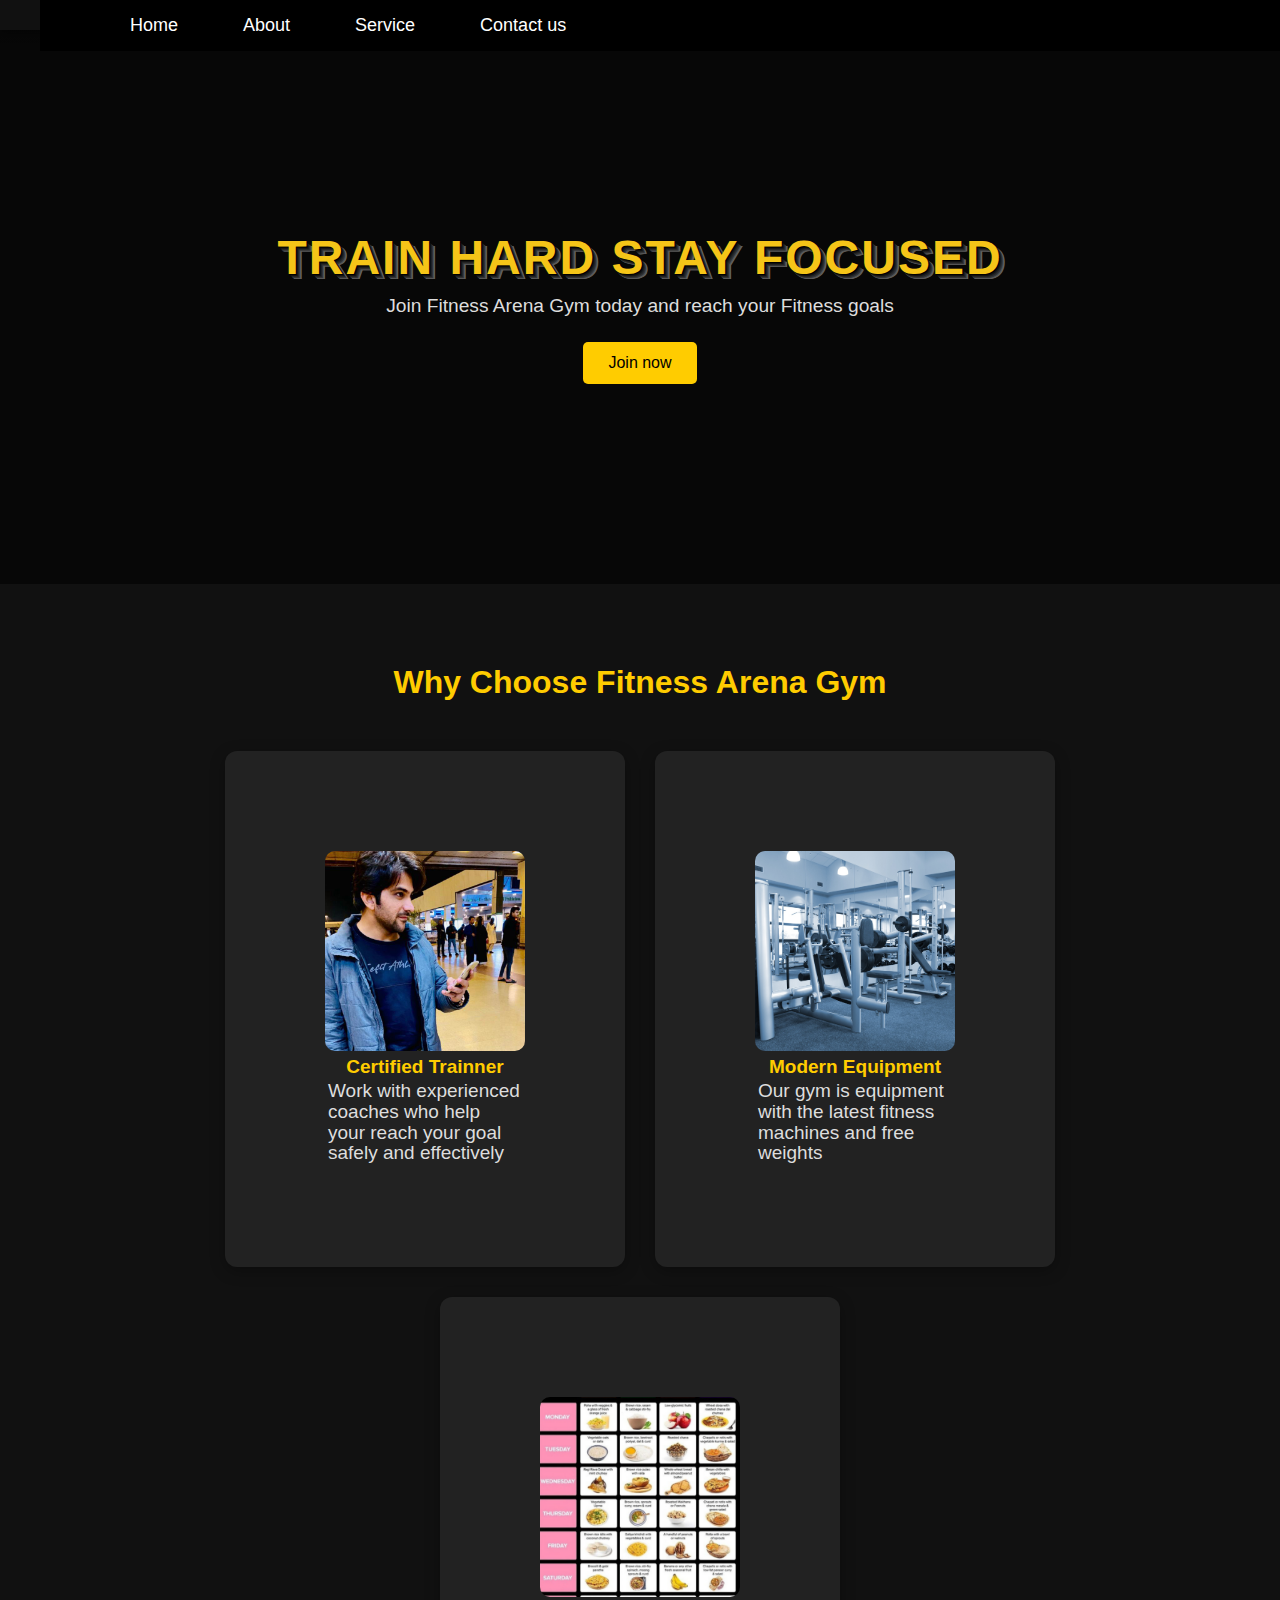
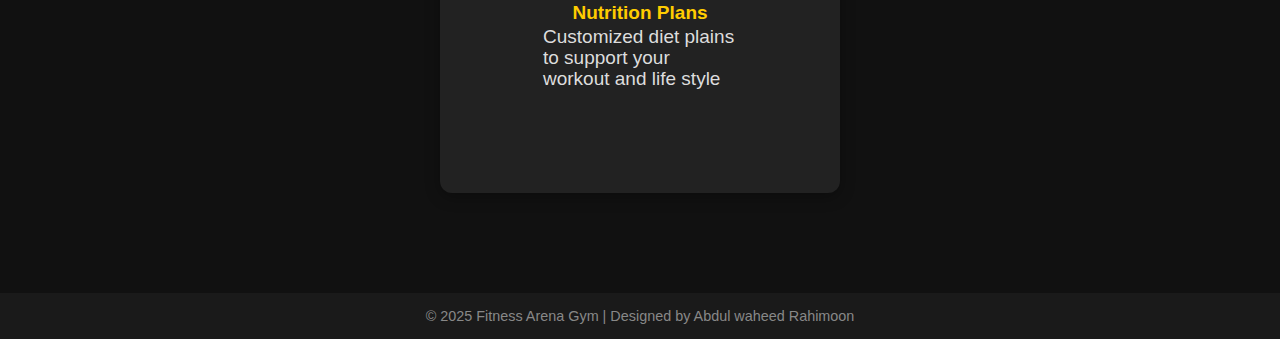
<file: fitness arena/index.html>
<!DOCTYPE html>
<html lang="en">
<head>
  <meta charset="UTF-8">
  <meta name="viewport" content="width=device-width, initial-scale=1.0">
  <title>Fitness Arena </title>
  <link rel="stylesheet" href="style.css">
</head>
<body>

<header>
  
  <nav class="navbar">
    
    
<ul class="nav-links">
  
   
      <li><a href="index.html">Home</a></li>
      <li><a href="about.html">About</a></li>
      <li><a href="service.html" >Service</a></li>
      <li><a href="contact.html">Contact us</a></li>
    
</ul>

  </nav>
</header>
 
<section class="section1">

  <h1 class="h1">Train Hard Stay Focused</h1>
  <p>Join Fitness Arena Gym today and reach your Fitness goals</p>
  <button id="btn">Join now</button>

</section>




<section class="features">
  <h2 class="title">Why Choose Fitness Arena Gym</h2>
  <div class="feature-container">
    <div class="same">

  <img src="images/trainer 3.png " alt="Trainer">
  <h3>Certified Trainner</h3>
  <p>
    Work with experienced coaches who help your reach your goal safely and effectively
  </p>
  
</div>
<div class="same">
  
    <img src="images/equipment.png" alt="Equipment">
    <h3>Modern Equipment</h3>
    <p>Our gym is equipment with the latest fitness machines and free weights</p>

  </div>
  <div class="same">
  <img src="images/diet plan.png" alt="Diet plan">
    <h3>Nutrition Plans</h3>
    <p>
      Customized diet plains to support your workout and life style
    </p>
  
  </div>
</div>
</section>
<div id="form" class="pop">
  <div class="pop-contant">
    <span class="close-btn">&times;</span>
    <h2>Join Fintess Arena gym</h2> 
<form  class="Join-form"> 
<div= class="form-row"> 
  <input type="text" placeholder="Your Name" required/>
<input type="text" placeholder="Your Email" required/>

<div class="form-row" >
<input  type="number" placeholder="Your PH: number"/>
<input type="number" placeholder="your Age" required/>
<input type="" placeholder="Your Address" required/>
</div>
<button type="submit">Submit</button>
</form>
  </div>
</div>


<footer>
  <p>&copy; 2025 Fitness Arena Gym | Designed by Abdul waheed Rahimoon</p>
</footer>
<script src="script.js"></script>
</body>
</html>
</file>
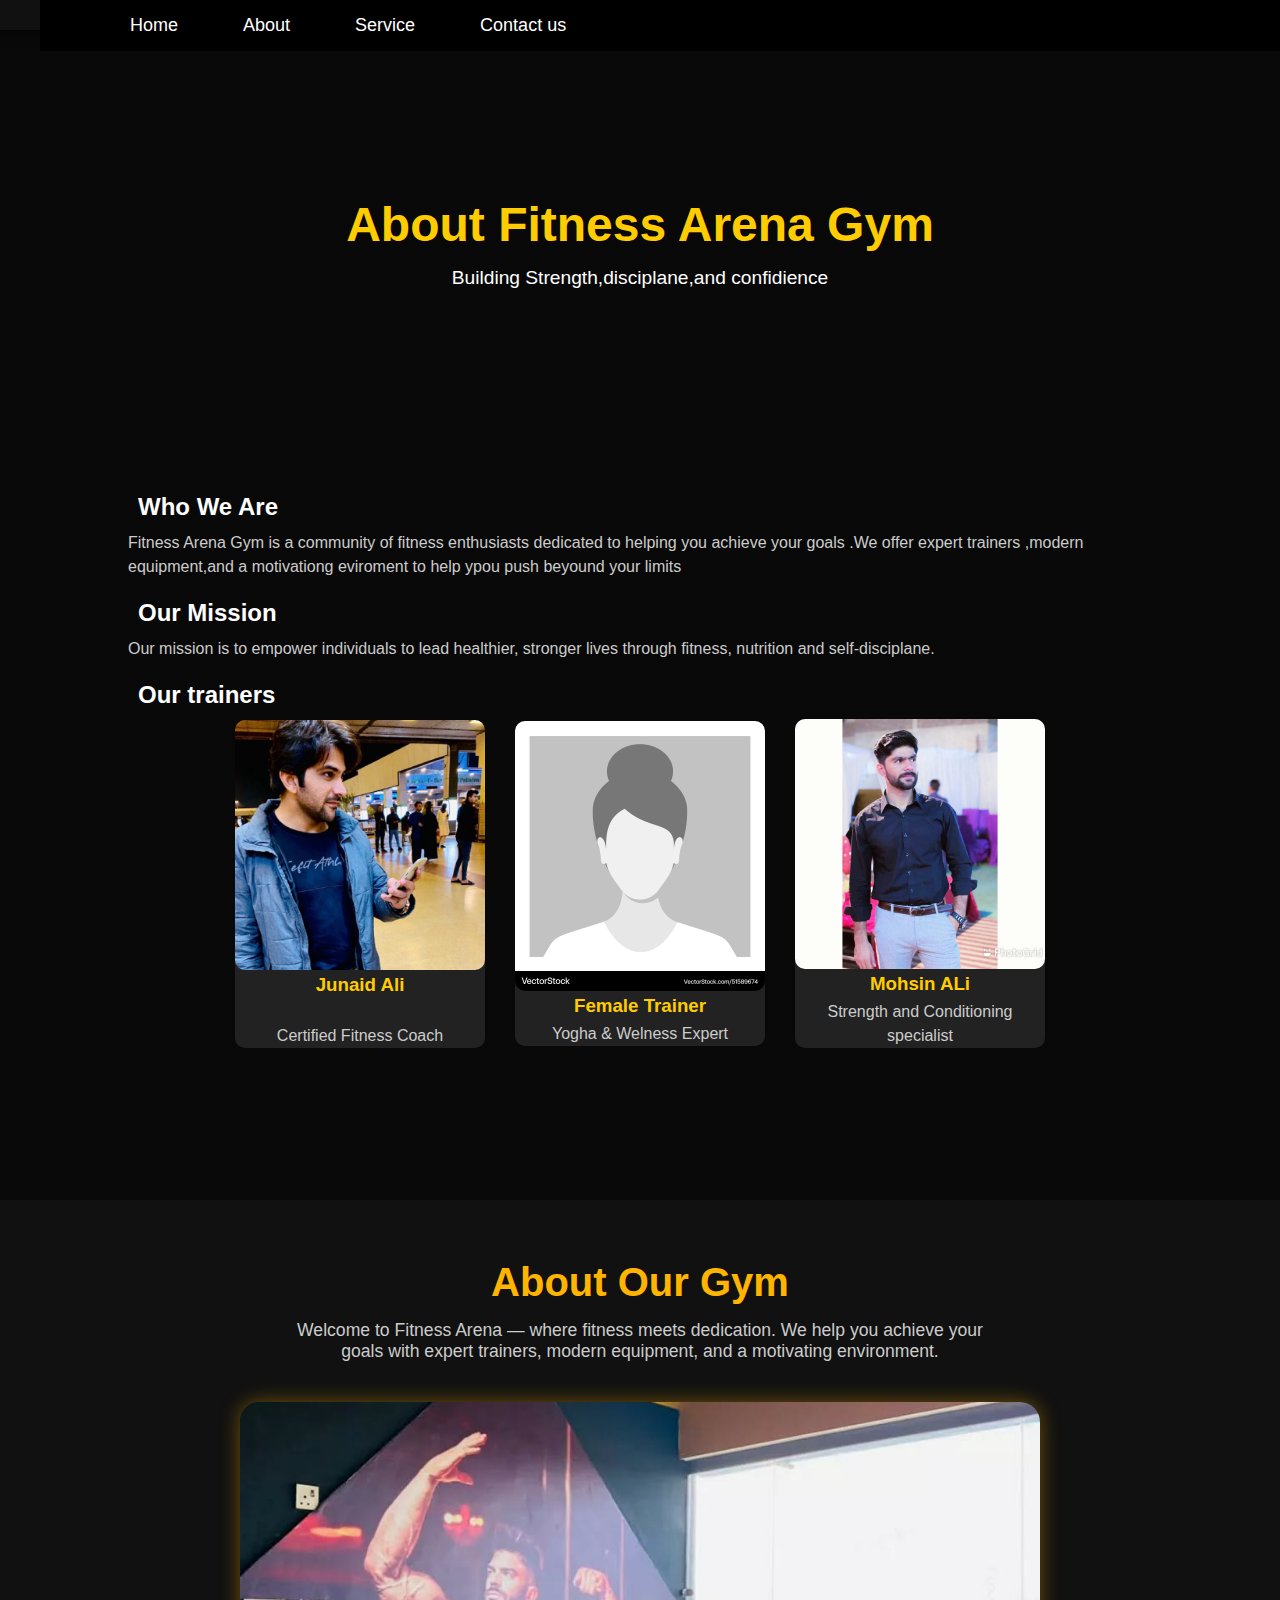
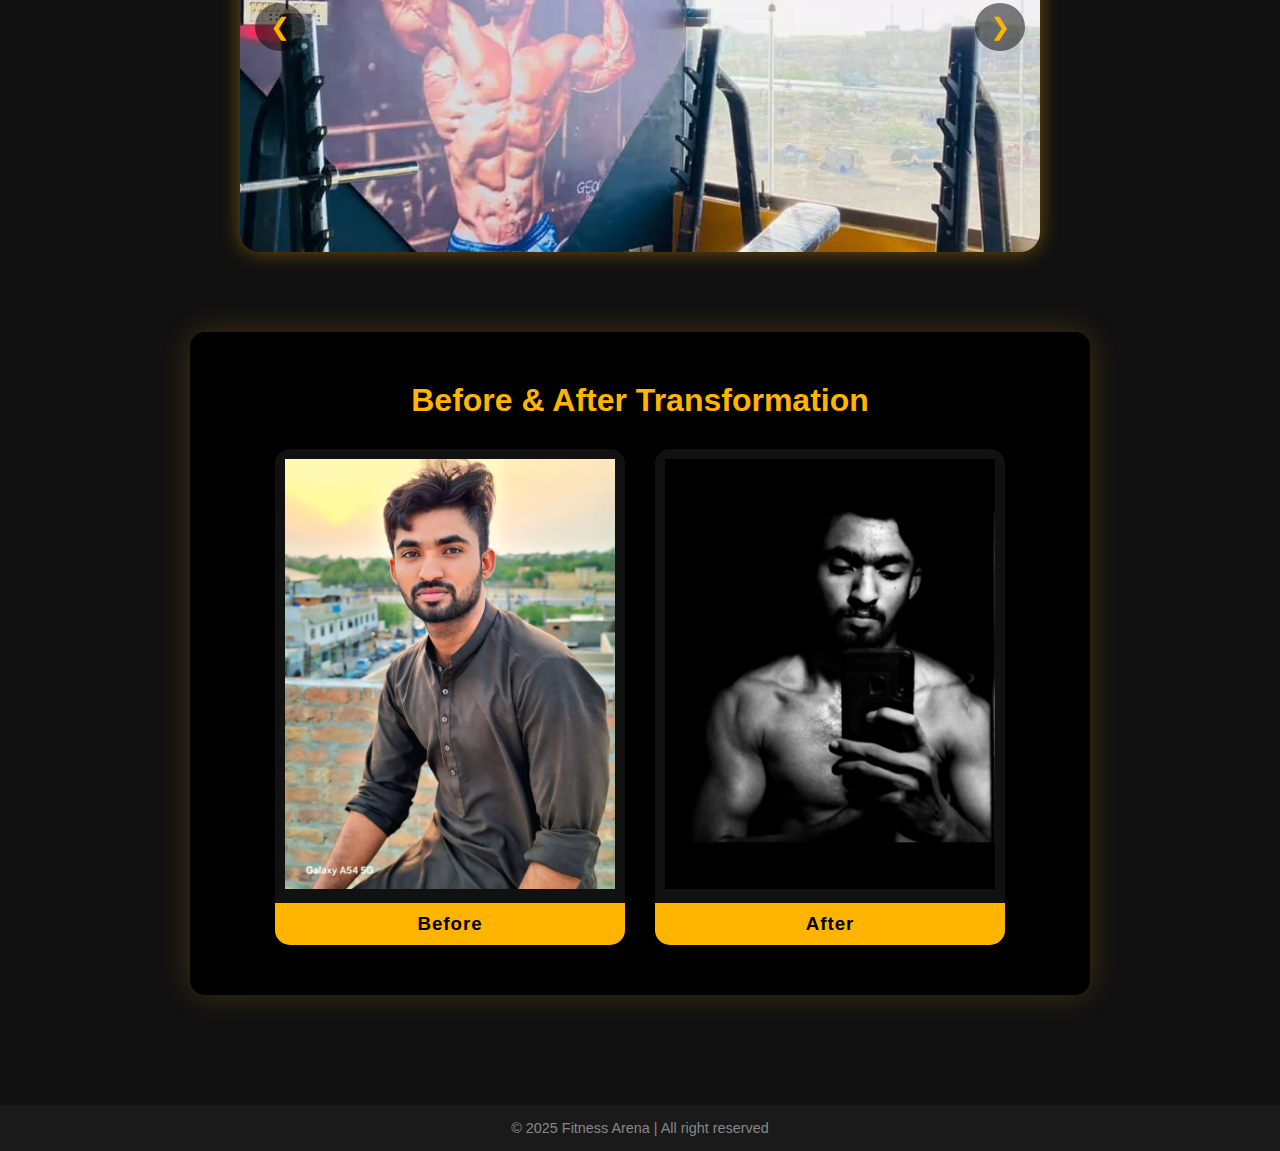
<file: fitness arena/about.html>
<!DOCTYPE html>
<html lang="en">
<head>
  <meta charset="UTF-8">
  <meta name="viewport" content="width=device-width, initial-scale=1.0">
  
  <title>Fitness Arena</title>
  <link rel="stylesheet" href="style.css">
  <link rel="stylesheet" href="style1.css">
</head>
<body> 
  
  <header>
    <nav class="navbar">


      </div>
      <ul class="nav-links">
  
   
      <li><a href="index.html">Home</a></li>
      <li><a href="about.html">About</a></li>
      <li><a href="service.html" >Service</a></li>
      <li><a href="contact.html">Contact us</a></li>
    </ul>

    </nav>
  
  
  </header>
  <section class="about-section">
    <div class="about-text">
      <h1>About <span>Fitness Arena Gym</span></h1>
      <p>
        Building Strength,disciplane,and confidience  
      </p>
    </div>
  <div class="about-content">
      <h2>Who We Are</h2>
      <p>Fitness Arena Gym is a community of fitness enthusiasts dedicated to helping you achieve your goals .We offer expert trainers ,modern equipment,and a motivationg eviroment to help ypou push beyound your limits</p>

      <h2>Our Mission</h2>
      <p>
        Our mission is to empower individuals to lead healthier, stronger lives through fitness, nutrition and self-disciplane.
      </p>
      <h2>Our trainers </h2>
      <div class="train">
        <div class="pic">
          <img src="images/trainer 3.png" alt="">
          <h3>Junaid Ali</h3>
          <br>
          <p>Certified Fitness Coach
          </p>
        </div>
        <div class="pic">
          <img src="images/trainer 2.png" alt="">
          <h3>Female Trainer</h3>
          <p>
            Yogha & Welness Expert
          </p>
        </div>
        <div class="pic">
          <img src="images/trainner3.png" alt="">
          <h3>Mohsin ALi</h3>
         <p>Strength and Conditioning specialist</p>
        </div>
      </div>
    </div>
  </section>









<section class="section2">
  <h1>About Our Gym</h1>
  <p>Welcome to Fitness Arena — where fitness meets dedication. We help you achieve your goals with expert trainers, modern equipment, and a motivating environment.</p>

  
  <div class="slider-container">
    <div class="slider">
      <img src="images/ pic5 (1).jpeg" class="slide active" alt="Gym 1">
      <img src="images/ pic5 (2).jpeg" class="slide" alt="Gym 2">
      <img src="images/ pic5 (3).jpeg" class="slide" alt="Gym 3">
        <img src="images/ pic5 (5).jpeg" class="slide" alt="Gym 4">
        <img src="images/pic5 (6).jpeg" class="slide" alt="Gym 6">
        <img src="images/ pic5 (7).jpeg" class="slide" alt="Gym 7">
        <img src="images/ pic5 (8).jpeg" class="slide" alt="Gym 8">
        <img src="images/ pic5 (9).jpeg" class="slide" alt="Gym 9">
        <img src="images/ pic5 (10).jpeg" class="slide" alt="Gym 10">
          
      

    </div>
    
    <button class="prev">&#10094;</button>
    <button class="next">&#10095;</button>
  </div>

  
  <div class="transformation-section">
    <h2>Before & After Transformation</h2>
    <div class="transformation-boxes">
      <div class="box before">
        <img src="images/before.jpeg" alt="Before Training">
        <h3>Before</h3>
      </div>
      <div class="box after">
        <img src="images/after.jpeg" alt="After Training">
        <h3>After</h3>
      </div>
    </div>
  </div>
</section>
 <footer>
  &copy; 2025 Fitness Arena | All right reserved
 </footer>
 <script src="script3.js"></script>
</body>
</html>
</file>
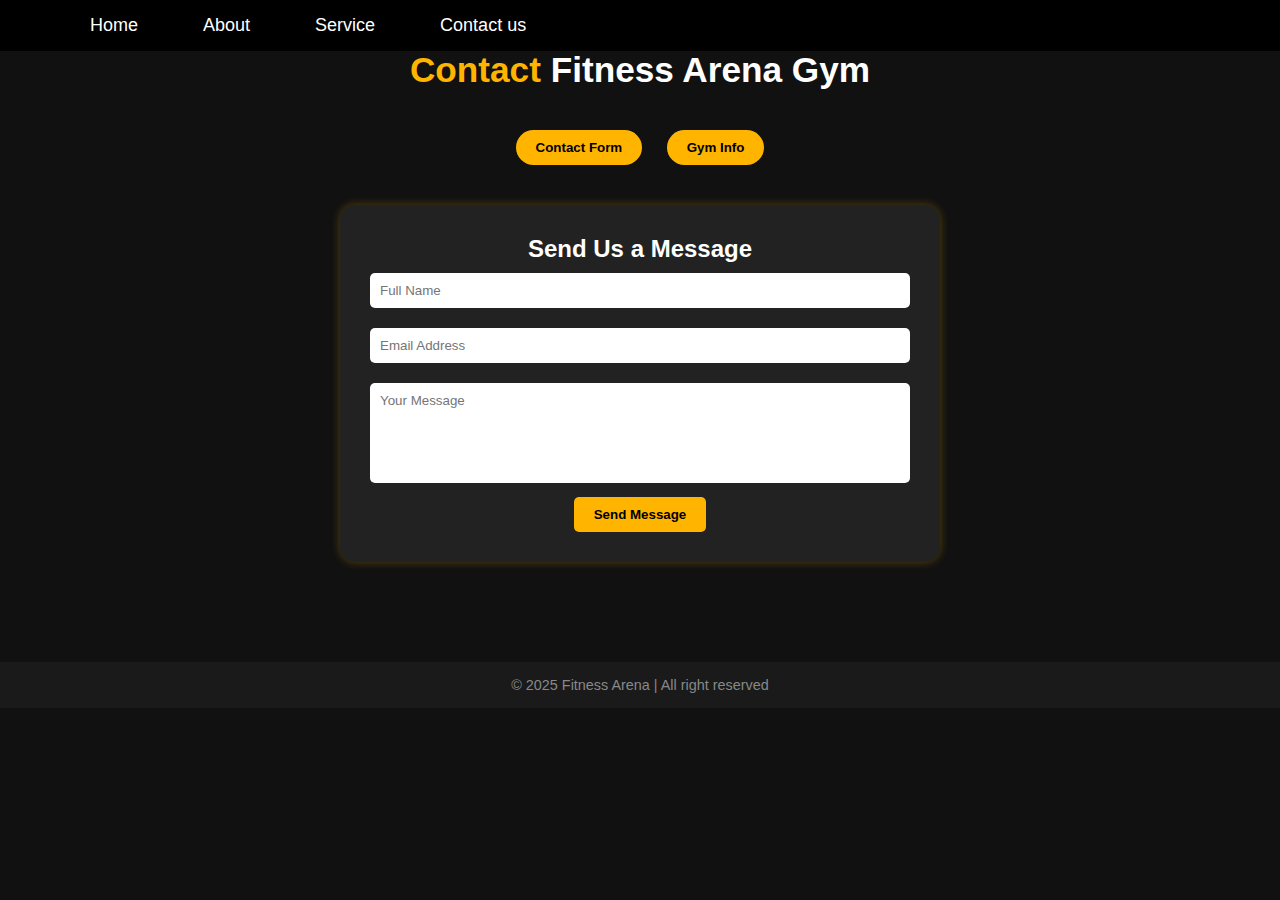
<file: fitness arena/contact.html>
<!DOCTYPE html>
<html lang="en">
<head>
  <meta charset="UTF-8" />
  <meta name="viewport" content="width=device-width, initial-scale=1.0" />
  <title>Contact Us | Fitness Arena Gym</title>
  <link rel="stylesheet" href="style.css" />
</head>
<body>

  
  <nav class="navbar">
    
    <ul class="nav-links">
      <li><a href="index.html">Home</a></li>
      <li><a href="about.html">About</a></li>
      <li><a href="service.html">Service</a></li>
      <li><a href="contact.html" >Contact us</a></li>
    </ul>
  </nav>

  
  <section class="contact-section">
    <h1>Contact <span>Fitness Arena Gym</span></h1>

    <div class="contact-buttons">
      <button id="formBtn">Contact Form</button>
      <button id="infoBtn">Gym Info</button>
    </div>

    
    <div id="formBox" class="content-box active">
      <h2>Send Us a Message</h2>
      <form>
        <input type="text" placeholder="Full Name" required>
        <input type="email" placeholder="Email Address" required>
        <textarea placeholder="Your Message" required></textarea>
        <button type="submit" class="submit-btn">Send Message</button>
      </form>
    </div>


    <div id="infoBox" class="content-box">
      <h2>Our Gym Information</h2><br>
      <p><b> Address:</b> Fitness Arena Gym, Jamshoro|Hyderabad, Sindh</p>
      <br>
      <p><b> Phone:</b> 123456890</p>
      <br>
      <p><b> Email:</b> contact@fitnessarena.com</p><br>
      <p><b> Hours:</b> Mon Sat: 6 AM  10 PM</p><br>
      <iframe 
        src="https://www.google.com/maps/embed?pb=!1m18!1m12!1m3!1d3603.8428268528746!2d68.26741267416185!3d25.41007122304787!2m3!1f0!2f0!3f0!3m2!1i1024!2i768!4f13.1!3m3!1m2!1s0x394c79009cc417ff%3A0xdbda808c6b6fab25!2sFITNESS%20ARENA!5e0!3m2!1sen!2s!4v1761459884344!5m2!1sen!2s"
        width="100%" height="250" style="border:0; border-radius:10px;" allowfullscreen="" loading="lazy">
      </iframe>
    </div>
  </section>
<footer>
  &copy; 2025 Fitness Arena | All right reserved
 </footer>
  <script src="script4.js"></script>
</body>
</html>
</file>
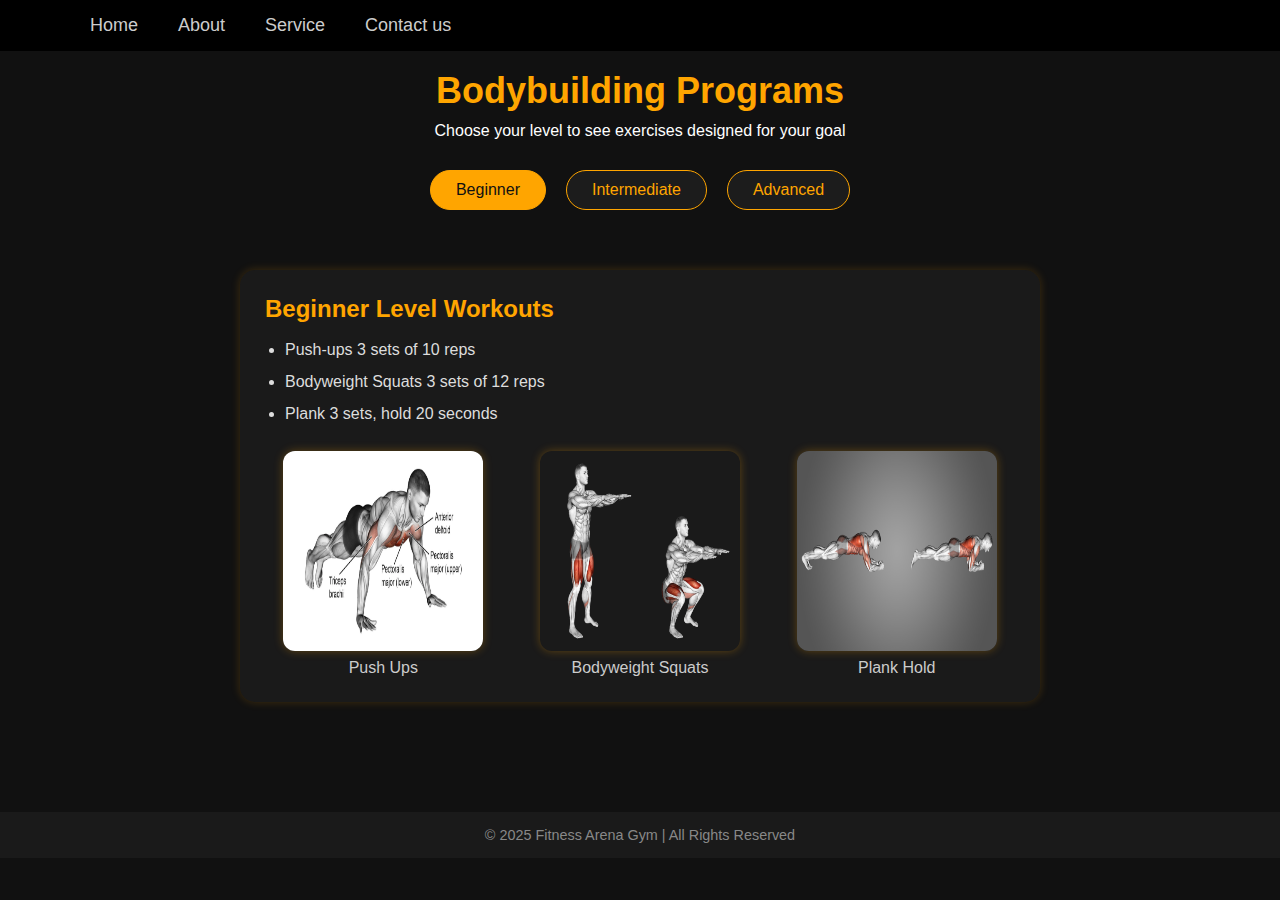
<file: fitness arena/service.html>
<html lang="en">
<head>
  <meta charset="UTF-8">
  <meta name="viewport" content="width=device-width, initial-scale=1.0">
  <title>Services - Fitness Arena Gym</title>
  <link rel="stylesheet" href="style.css">

</head>
<body>
  <nav class="navbar">
    <ul>
      <li><a href="index.html">Home</a></li>
      <li><a href="about.html">About</a></li>
      <li><a href="service.html" >Service</a></li>
      <li><a href="contact.html">Contact us</a></li>
    </ul>
  </nav>

  <section class="services">
    <h1>Bodybuilding Programs</h1>
    <p class="punchline">Choose your level to see exercises designed for your goal</p>

  
    <div class="tabs">
      <button class="tab-btn active" data-target="beginner">Beginner</button>
      <button class="tab-btn" data-target="intermediate">Intermediate</button>
      <button class="tab-btn" data-target="advanced">Advanced</button>
    </div>

    
    <div id="beginner" class="workout active">
      <h2>Beginner Level Workouts</h2>
      <ul>
        <li>Push-ups 3 sets of 10 reps</li>
        <li>Bodyweight Squats  3 sets of 12 reps</li>
        <li>Plank  3 sets, hold 20 seconds</li>
      </ul>

      <div class="exercise1">
        <div class="exercise">
          <img src="images/Muscle-Worked-During-Wide-Push-Ups.webp" alt="Push Ups">
          <p>Push Ups</p>
        </div>
        <div class="exercise">
          <img src="images/bodyweight-squat.png" alt="Squats">
          <p>Bodyweight Squats</p>
        </div>
        <div class="exercise">
          <img src="images/body-saw-plank.jpg" alt="Plank">
          <p>Plank Hold</p>
        </div>
      </div>
    </div>

    <div id="intermediate" class="workout">
      <h2>Intermediate Level Workouts</h2>
      <ul>
        <li>Bench Press 4 sets of 8 reps</li>
        <li>Deadlift  4 sets of 6 reps</li>
        <li>Lunges  3 sets of 10 reps per leg</li>
      </ul>

      <div class="exercise1">
        <div class="exercise">
          <img src="images/bench press.webp" alt="Bench Press">
          <p>Bench Press</p>
        </div>
        <div class="exercise">
          <img src="images/deadlift.png" alt="Deadlift">
          <p>Deadlift</p>
        </div>
        <div class="exercise">
          <img src="images/lunges.png" alt="Lunges">
          <p>Lunges</p>
        </div>
      </div>
    </div>

    <div id="advanced" class="workout">
      <h2>Advanced Level Workouts</h2>
      <ul>
        <li>Heavy Squats  5 sets of 5 reps</li>
        <li>Weighted Pull-ups  4 sets of 8 reps</li>
        <li>Incline Dumbbell Press  4 sets of 10 reps</li>
      </ul>

      <div class="exercise1">
        <div class="exercise">
          
          <img src="images/squat-heavy.png" alt="Heavy Squat">
          
          <p>Heavy Squat</p>
        </div>
        <div class="exercise">
          <img src="images/pull-up.jpg" alt="Weighted Pull-ups">
          <p>Weighted Pull-ups</p>
        </div>
        <div class="exercise">
          <img src="images/incline-bench-press.webp" alt="Incline Dumbbell Press">
          <p>Incline Dumbbell Press</p>
        </div>
      </div>
    </div>
  </section>

  <footer>
    <p>© 2025 Fitness Arena Gym | All Rights Reserved</p>
  </footer>

  <script src="script2.js"></script>
</body>
</html>
</file>
<file: fitness arena/style.css>
*{ margin: 0;
padding: 0;
box-sizing: border-box;}
body{
  font-family: Arial, Helvetica, sans-serif;
  background-color: #111;
  color: white;
  scroll-behavior:smooth;
}
.navbar{
    display:flex;
  justify-content: space-between;
  align-items: center;
  
  padding: 10px 20px;
  background-color: rgba(0,0,0,0.6);
  backdrop-filter: blur(6px);
  position: fixed;
  top: 0;
  width: 100%;
  z-index: 1000;


}
.nav-links{
  
  display: flex;
list-style: none;
display: flex;
align-items: center;
justify-content: space-between;
}
.nav-links li a{
  
  
  text-decoration: none;
  color: #fff;
  font-weight: 500;
  transition: 0.3s;
}
.nav-links a:hover{
  color: #ffcc00;
}
.section1{
  height: 100%vh ;
  
  background: linear-gradient(rgba(0,0,0,0.6),rgba(0,0,0,0.6)),url()no-repeat center center/cover;
  display: flex;
  flex-direction: column;
  justify-content: center;
  align-items: center;
  text-align: center;
  padding: 200px;
}
.section1 .h1{
  font-weight: 900;
color: #f5c518;
text-transform: uppercase;
letter-spacing: 2px;
text-shadow: 1px 1px 0 #000,
             2px 2px 0 #111,
             3px 3px 0 #222,
             4px 4px 0 #333,
             4px 4px 0 #444,
             5px 5px 0 #555,
             6px 5px 0 #666;
  font-size: 3rem;
  margin-bottom: 10px;
  animation: fade 2s ease-in-out infinite alternate;
}
.section1 p{

  
  font-size: 1.2em;
  margin-bottom: 25px;
  color: #ddd;

}
.section1 #btn{
  
  padding: 12px 25px;
  background-color: #ffcc00;
  border: none;
  font-size: 1rem;
  cursor: pointer;
  border-radius: 5px;
  transition: 0.3s;
}
.section1 #btn:hover{
  background-color: #ffaa00;
}
.title{
  text-align: center;
  font-size: 2rem;
  margin-top: 80px;
  color: #ffcc00;

}
.feature-container{

  display: flex;
  justify-content: center;
  flex-wrap:wrap ;
  gap: 30px;
  padding: 50px 30px;
}
.same{

  font-size: 19px;
  font-family: sans-serif;
  background-color: #222;
  border-radius: 12px;
  width: 400px;
  
  padding: 100px;
  transition: all .3s ease;
  box-shadow: 0 4px 15px rgba(0,0,0,0.3);
}
.same:hover{
  transform: translateY(-10px);
  background-color: #333;
}
.same img{
  
  

  width: 200px;
  height: 200px;
  border-radius: 10px;
  object-fit: cover;
}
.same h3{
  text-align: center;
  font-size: 1em;
  color: #ffcc00;
  
}
.same p{ 

  padding: 3px;
  font-size: 1em;
  color: #ddd;
  line-height: 1.3rem;

}


/*-------------------------------------------------------------------------------------*/
.pop{
  display: none;
  position: fixed;
  top: 0; left: 0;
  width:100%; height: 100%;
  background:rgba(0,0,0,0.7);
  justify-content: center;
  align-items: center;
  z-index: 2000;
}
.pop-contant{
  background: #222;
  padding:30px 40px;
  border-radius: 10px;
  color: #fff;
  width: 600px;
  max-width: 90%;
  box-shadow: 0 0 20px rgba(0,0,0,0.5);
  position: relative;
  animation: slideup 0.5s ease;
}
.pop-contant h2{ 
  margin-bottom: 20px;
  color: #ffcc00;
  text-align: center;
}
.form-row{
  display: flex;
  flex-wrap: wrap;
  gap:15px;
}
.form-row input{
    flex:1;
    min-width: 220px;
    padding: 10px;
    border: none;
    border-radius: 5px;
    background-color: #333;
    color: white;
    font-size: 0.95;
  }
  .join-form{
    display: flex;
    flex-direction: column;
    gap: 15px;

  }
  .form button{ background: #ffcc00;
    border: none;
    padding: 12px 25px;
    border-radius: 5px;
    cursor: pointer;
    font-weight: bold;
    transition: 0.3s;


  }
  .form button:hover{
    background-color: #ffaa00;
  }

.pop-contant input{
  width: 90%;
  padding: 10px;
  margin: 10px 0;
  border: none;
  border-radius: 5px;
}
.pop-contant button{
  background-color: #ffcc00;
  border: none;
  padding: 10px 20px;
  border-radius: 5px;
  cursor: pointer;
  transition: 0.3s;

}
.pop-contant button:hover{
  background-color: #ffaa00;
}
.close-btn{
  position: absolute;
  top: 10px;
  right: 20px;
  font-size: 24px;
  cursor: pointer;
}



footer{
  text-align: center;
  padding: 15px;
  background-color: #222;
  margin-top: 50px ;
  font-size: 0.9em;

}
@keyframes fade{
  from{ transform: translateY(0);}
  to {transform: translateY(-20px);}
}
/*Responsive*/
@media(max-width:768px){
  .navbar{
    flex-direction: column;
    align-items: flex-start;
  }
  .nav-links{
    flex-direction: column;
    width: 100%;
    gap: 10px;

  }
  .section1 h1{
    font-size: 2rem;
  }
  .feature-container{
    flex-direction: column;
    align-items: center;
  }
  .feature{
    width: 90%;
  }
}
/*-------------------------------------------------*/
*{
  margin: 0;
  padding: 0;
  box-sizing: border-box;
  font-family: sans-serif;
}
body{
  background-color: #000;
  color: #fff;
}
header{ 
  
  background-color: #111;
  padding: 15px 40px;
  box-shadow: 0 2px 10px rgba(0,0,0,0.5);
}
.navbar{
  
   display:flex;
  justify-content: center;
  align-items: center;
  
  padding: 10px 20px;
  background-color: rgba(0,0,0,0.6);
  backdrop-filter: blur(6px);
  position: fixed;
  top: 0;
  width: 100%;
  z-index: 1000;
}

.nav-links{
  
  display: flex;
list-style: none;
display: flex;
align-items: center;
justify-content: space-between;
}
.nav-links li a{
  
  
  text-decoration: none;
  color: #fff;
  font-weight: 500;
  transition: 0.3s;
}
.nav-links li a:hover, .nav-links li a.abt{
  color: #ffcc00;

}
.about-content{
  flex: 1 1 50%;
}
.about-content h2{
  margin: 10px;
  color: #fff;
  margin-top: 20px;
}
.about-content p{
  color: #ccc;
  margin-top: 5px;
  line-height: 1.5;
}
.about-section{
  flex-wrap: wrap;
  height: 130vh;
  background: linear-gradient(rgba(0,0,0,0.5),rgba(0,0,0,0.5));
  display: flex;
  align-items: center;
  padding: 60px 10%;
  justify-content: space-around;
  color: #fff;
}
.about-text h1{
  margin: 15px;
  font-size: 3em;
  color: #ffcc00;

}
.about-text span{
  color: #ffcc00;
}
.about-text p{
  
  display: flex;
  justify-content: center;
  margin-top: 15px;
  font-size: 1.2em;
  
}
.train{
text-align: center;
  display: flex;
  justify-content: center;
  align-items: center;
  flex-wrap: wrap;
  gap:30px
 
}
.pic{
  
  background-color: #222;

  border-radius: 10px;
  width: 250px;
  box-shadow: 0 0 10px rgba(o,o,o,o.4);
  transition: transform 0.3s;
}
.pic:hover{
  transform: translateY(-8px);

}
.pic img{
  width: 100%;
  border-radius:10px;
  margin-bottom: px;
}
.pic h3{
  color: #ffcc00;
  margin-bottom: 5px;
}


footer {
  position: relative;
  text-align: center;
  padding: 30px 0;
  background: #1a1a1a;
  color: #888;
  margin-top: 50px;
}


/*===============*/
@media(max-width: 768){
  .nav-links{
    flex-wrap:wrap;
    gap:15px
  }
  .about-text h1{
    font-size: 2rem;
  }
  .pic{
    width: 90%;
  }
}


/*   service page */
body {
  font-family: Arial, sans-serif;
  background-color: #111;
  color: #fff;
  margin: 0;
  padding: 0;
}


.navbar {
  
  background: #1a1a1a;
  padding: 15px 0;
  text-align: center;
}
.navbar ul {
  list-style: none;
  margin: 0;
  padding: 0;
  display: flex;
  justify-content: center;
}
.navbar li {
  margin: 0 20px;
}
.navbar a {
  
  text-decoration: none;
  color: #ccc;
  font-size: 18px;
}

.navbar a:hover {
  color: orange;
}


.services {
  
  padding: 60px 10%;
  text-align: center;
}
.services h1 {
  padding-top: 10px;
  color: orange;
  font-size: 36px;
  margin-bottom: 10px;
}
.services .puchline {
  
  color: #bbb;
  margin-bottom: 40px;
}


.tabs {
  display: flex;
  justify-content: center;
  gap: 20px;
  margin-bottom: 30px;
  flex-wrap: wrap;
  padding: 30px;
}
.tab-btn {
  background: #1c1c1c;
  border: 1px solid orange;
  color: orange;
  padding: 10px 25px;
  border-radius: 25px;
  cursor: pointer;
  transition: 0.3s;
  font-size: 16px;
}
.tab-btn:hover,
.tab-btn.active {
  background: orange;
  color: #111;
}


.workout {
  display: none;
  max-width: 800px;
  margin: 0 auto;
  background: #1a1a1a;
  padding: 25px;
  border-radius: 15px;
  text-align: left;
  box-shadow: 0 0 10px rgba(255, 165, 0, 0.2);
}
.workout.active {
  display: block;
}
.workout h2 {
  color: orange;
  margin-bottom: 15px;
}
.workout ul {
  padding-left: 20px;
}
.workout li {
  margin-bottom: 8px;
  color: #ddd;
  line-height: 1.5;
}


.exercise1 {
  
  display: flex;
  justify-content: space-around;
  flex-wrap: wrap;
  margin-top: 25px;
  gap: 20px;
}
.exercise {
  text-align: center;
  width: 200px;
}
.exercise img {
  height: 200px;
  width: 100%;
  border-radius: 12px;
  box-shadow: 0 0 10px rgba(255, 165, 0, 0.3);
  transition: transform 0.3s;
}
.exercise img:hover {
  transform: scale(1.05);
}
.exercise p {
  text-align: center;
  margin-top: 8px;
  color: #ccc;
}
footer {
  text-align: center;
  padding: 15px;
  background: #1a1a1a;
  color: #888;
  margin-top: 50px;
}




/*===========================================================*/

body {
  font-family: 'Poppins', sans-serif;
  background-color: #111;
  color: #fff;
  margin: 0;
  padding: 0;
}


.navbar {
  display: flex;
  justify-content: space-between;
  align-items: center;
  padding: 15px 70px;
  background: #000;
}



.nav-links {
  
  list-style: none;
  display: flex;
  gap: 25px;
}

.nav-links a {
  
  text-decoration: none;
  color: #fff;
  font-weight: 500;
}

.nav-links a:hover,
.nav-links a.active {
  color: #ffb400;
}


.contact-section {
  text-align: center;
  padding: 50px 20px;
}

.contact-section h1 {
  color: #ffb400;
  font-size: 2.2rem;
}

.contact-section h1 span {
  color: #fff;
}

.contact-buttons {
  margin: 30px 0;
}

.contact-buttons button {
  background: #ffb400;
  color: #000;
  border: none;
  padding: 10px 20px;
  margin: 10px 10px;
  border-radius: 25px;
  font-weight: 600;
  cursor: pointer;
  transition: 0.3s;
}

.contact-buttons button:hover {
  background: #ffc94d;
}

.content-box {
  display: none;
  max-width: 600px;
  margin: 0 auto;
  background: #222;
  padding: 30px;
  border-radius: 15px;
  box-shadow: 0 0 10px rgba(255, 180, 0, 0.3);
}

.content-box.active {
  display: block;
}

input, textarea {
  width: 100%;
  padding: 10px;
  margin: 10px 0;
  border: none;
  border-radius: 5px;
  outline: none;
}

textarea {

  resize: none;
  height: 100px;
}

.submit-btn {
  background: #ffb400;
  color: #000;
  font-weight: 600;
  border: none;
  border-radius: 5px;
  padding: 10px 20px;
  cursor: pointer;
}

.submit-btn:hover {
  background: #ffc94d;
}
</file>
<file: fitness arena/style1.css>
.section2 {
  text-align:center;
  padding: 60px 20px;
  background: #111;
  color: #fff;
}

.section2 h1 {
  font-size: 2.5rem;
  color: #ffb400;
  margin-bottom: 15px;
}

.section2 p {
  font-size: 1.1rem;
  color: #ccc;
  max-width: 700px;
  margin: 0 auto 40px;
}


.slider-container {
  position: relative;
  max-width: 800px;
  margin: 0 auto 80px;
  overflow: hidden;
  border-radius: 20px;
  box-shadow: 0 0 20px rgba(255, 180, 0, 0.4);
}

.slider {
  position: relative;
  width: 100%;
  height: 450px;
}

.slide {
  width: 100%;
  height: 100%;
  object-fit: cover;
  position: absolute;
  top: 0;
  left: 0;
  opacity: 0;
  transform: scale(1.1);
  transition: opacity 1s ease, transform 1s ease;
}

.slide.active {
  opacity: 1;
  transform: scale(1);
}

.prev, .next {
  position: absolute;
  top: 50%;
  transform: translateY(-50%);
  background: rgba(0, 0, 0, 0.5);
  color: #ffb400;
  border: none;
  padding: 10px 15px;
  border-radius: 50%;
  cursor: pointer;
  font-size: 1.5rem;
  transition: 0.3s;
}

.prev:hover, .next:hover {
  background: #ffb400;
  color: #000;
}

.prev { left: 15px; }
.next { right: 15px; }


.transformation-section {
  background: #000;
  padding: 50px 20px;
  border-radius: 15px;
  max-width: 900px;
  margin: 0 auto;
  box-shadow: 0 0 30px rgba(255, 180, 0, 0.2);
}

.transformation-section h2 {
  color: #ffb400;
  font-size: 2rem;
  margin-bottom: 30px;
}

.transformation-boxes {
  display: flex;
  justify-content: center;
  gap: 30px;
  flex-wrap: wrap;
}

.transformation-boxes .box {
  background: #111;
  border-radius: 15px;
  overflow: hidden;
  width: 350px;
  transition: transform 0.4s ease, box-shadow 0.4s ease;
}

.transformation-boxes .box img {
  padding: 10px;
  width: 100%;
  height: 450px;
  object-fit: cover;
}

  

.transformation-boxes .box h3 {
  background: #ffb400;
  color: #000;
  padding: 10px 0;
  margin: 0;
  font-weight: bold;
  letter-spacing: 1px;
}

.transformation-boxes .box:hover {
  transform: scale(1.05);
  box-shadow: 0 0 25px rgba(255, 180, 0, 0.6);
}
</file>
